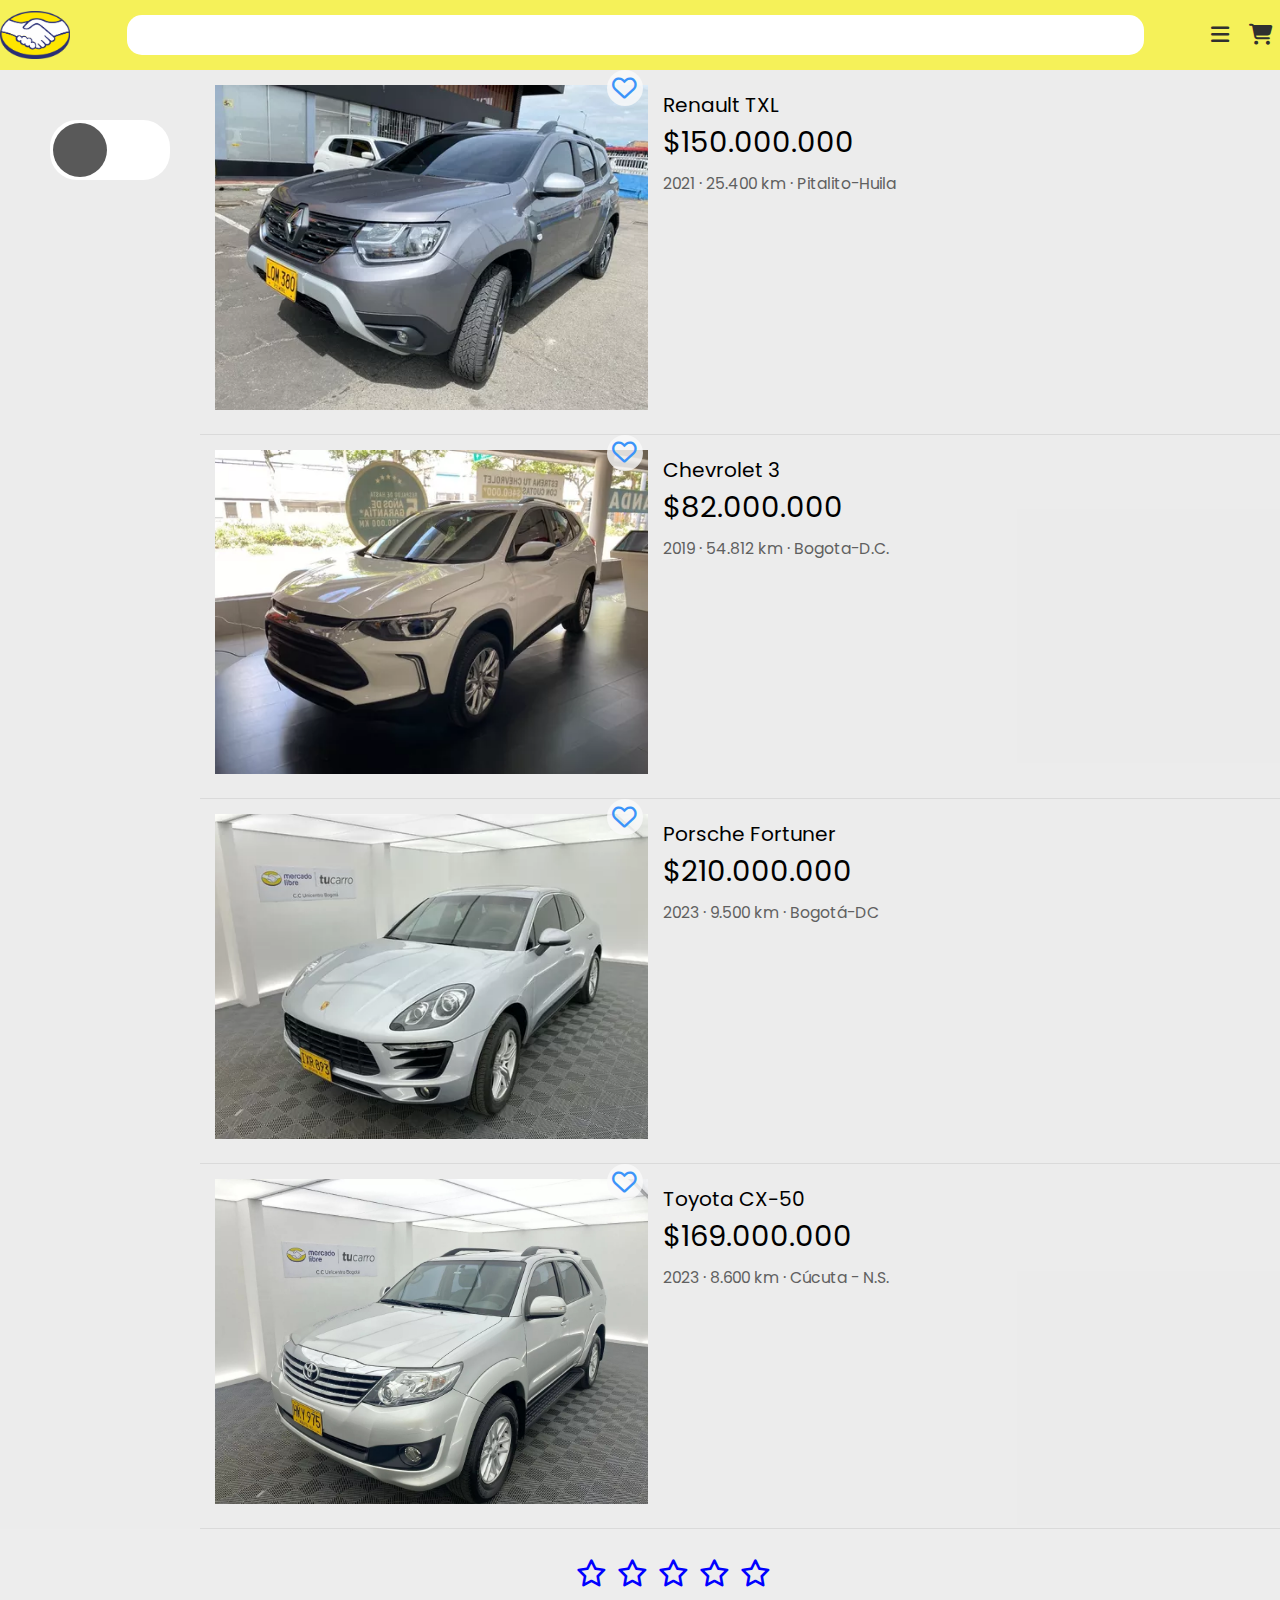
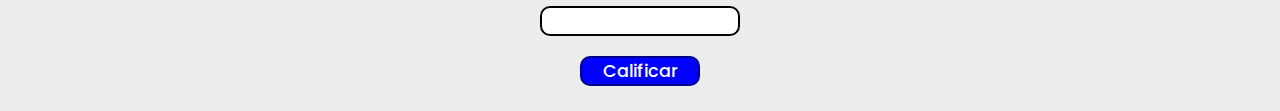
<file: mercadolibre/index.html>
<!DOCTYPE html>
<html lang="en">
<head>
    <meta charset="UTF-8">
    <meta name="viewport" content="width=device-width, initial-scale=1.0">
    <title>Mercadolibre</title>
    <link rel="stylesheet" href="styles.css">
    <link rel="stylesheet" href="../icons/all.css">
</head>
<body>
    <header>
        <div class="logo">
            <img class="img-logo" src="MercadoLogo.png" alt="">
        </div>
        <div class="box-input-busqueda">
            <input id="inputBusqueda" class="input-busqueda" type="text" name="" id="">
        </div>
        <div class="icon-header hamburguer-menu">
            <i class="fa-solid fa-bars"></i>
        </div>
        <div class="icon-header carrito">
            <i class="fa-solid fa-cart-shopping"></i>
        </div>
    </header>
    <div id="boxFiltro" class="box-filtro">
        <div class="box-toggle box-toggle-off" id="boxToggle">
            <div class="button-toggle button-toggle-off" id="buttonToggle"></div>
        </div>
        <div class="subheader">
            <div class="filtros filtros-hidden">
                <div class="filtro">
                    <div class="filtro-modelo">Modelo</div>
                    <div class="filtro-anyo">Año</div>
                    <div class="filtro-ubicacion">Ubicacion</div>
                    <div class="filtro-condicion">Condicion</div>
                    <div class="filtro-precio">Precio</div>
                </div>
            </div>
        </div>
    </div>
    <div id="mainContent" class="main-content">
        
        
        <div id="boxProductos" class="box-productos"></div>
    </div>

    <div class="stars-center">
        <div class="stars-wrap">
            <div class="stars">
                <i class="fa-regular fa-star"></i>
                <i class="fa-regular fa-star"></i>
                <i class="fa-regular fa-star"></i>
                <i class="fa-regular fa-star"></i>
                <i class="fa-regular fa-star"></i>
            </div> <br>
        </div>
    </div>
    <div class="input-wrap">
        <div class="input-con">
            <input type="number" id="ratingInput">
        </div>
    </div>
    <div class="btn-wrap">
        <div class="btn-calificar">
            <input type="submit" value="Calificar" id="calificarBtn">
        </div>
    </div>
    <script src="script.js"></script>
</body>
</html>
</file>
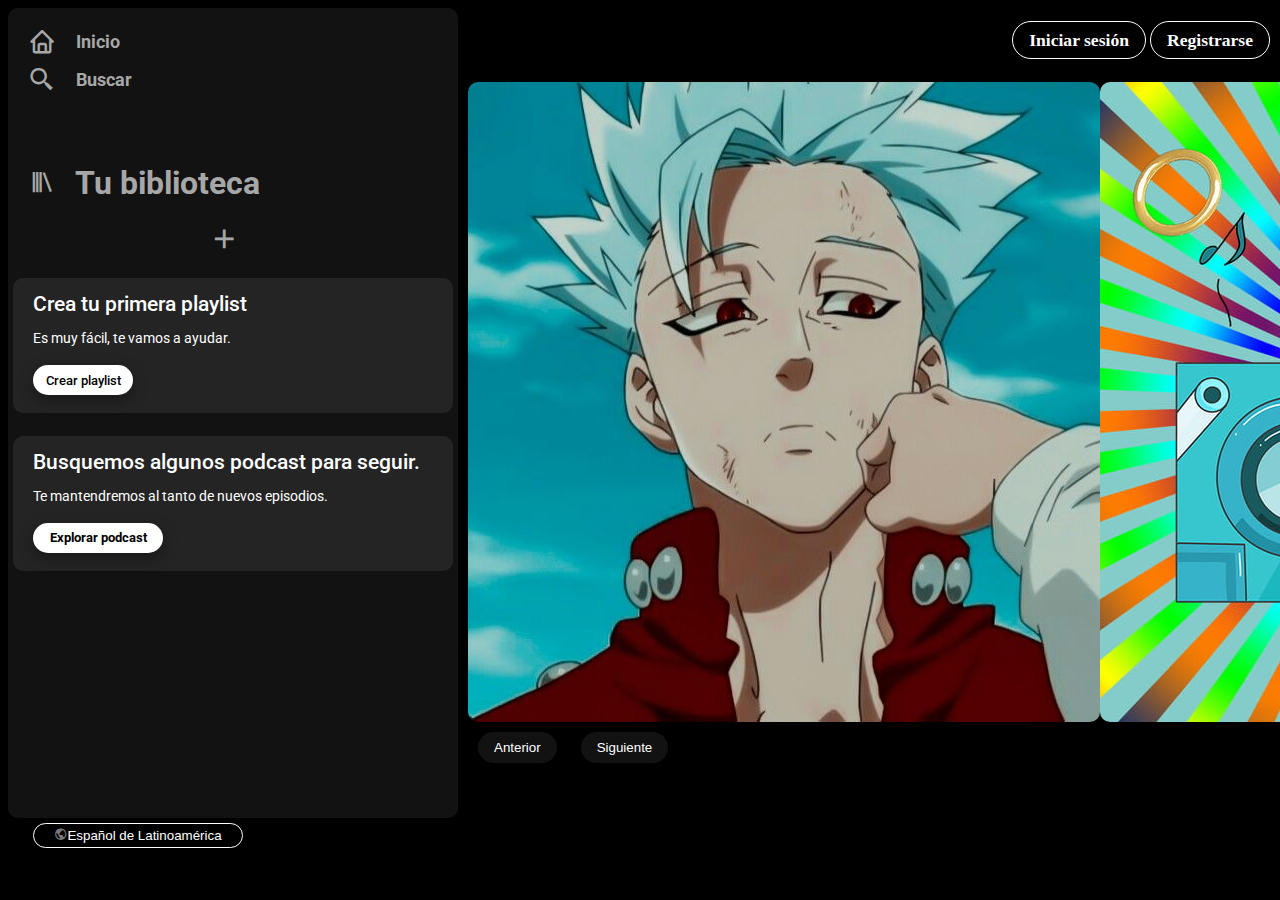
<file: pairpro/index.html>
<!DOCTYPE html>
<html lang="es">
<head>
    <meta charset="UTF-8">
    <meta name="viewport" content="width=device-width, initial-scale=1.0">
    <link rel="stylesheet" href="styles.css">
    <link href='https://unpkg.com/boxicons@2.1.4/css/boxicons.min.css' rel='stylesheet'>
    <title>espotifai</title>
</head>
<body>
    <div class="container">
        <nav class="navbar">
            <ul>
                <li><i class='bx bx-home' style='color:#a7a7a7'  ></i><a href="#">Inicio</a></li>
                <li><i class='bx bx-search-alt-2' style='color:#a7a7a7' ></i><a href="#">Buscar</a></li>
            </ul><br>
            <i class='bx bx-library' style='color:#a7a7a7' ></i><h1>Tu biblioteca</h1><i class='bx bx-plus' style='color:#a7a7a7' ></i>
            <br><br>
            <div class="playlist">
                <h1>Crea tu primera playlist</h1>
                <p>Es muy fácil, te vamos a ayudar.</p><br>
                <button class="btn-playlist">Crear playlist</button><br><br>
            </div><br>
            <div class="podcast">
                <h1>Busquemos algunos podcast para seguir.</h1>
                <p>Te mantendremos al tanto de nuevos episodios.</p><br>
                <button class="btn-podcast">Explorar podcast</button><br><br>
            </div><br><br><br><br><br><br><br><br><br><br><br><br><br><br>
            <div class="idioma">
                <button><i class='bx bx-world' style='color:#797979' ></i>Español de Latinoamérica</button>
            </div>
        </nav>
        
        <div class="main">
            <div class="menu-options">
                <a href="#">Iniciar sesión</a>
                <a href="#">Registrarse</a>
            </div>
            <br><br><br>
            
            <div class="image-container image-grid">
                <div class="slider">
                    <img src="images/ban.jpg" alt="Imagen 1">
                    <img src="images/music1.jpg" alt="Imagen 2">
                    <img src="images/music2.jpg" alt="Imagen 3">
                    <img src="images/ban.jpg" alt="Imagen 4">
                    <img src="images/ban.jpg" alt="Imagen 5">
                    <img src="images/ban.jpg" alt="Imagen 6">
                </div>
            </div>

            <!-- Botones de control del slider -->
            <button id="prevBtn">Anterior</button>
            <button id="nextBtn">Siguiente</button>
        </div>
    </div>

    <!-- Agrega el archivo JavaScript -->
    <script src="script.js"></script>
</body>
</html>
</file>
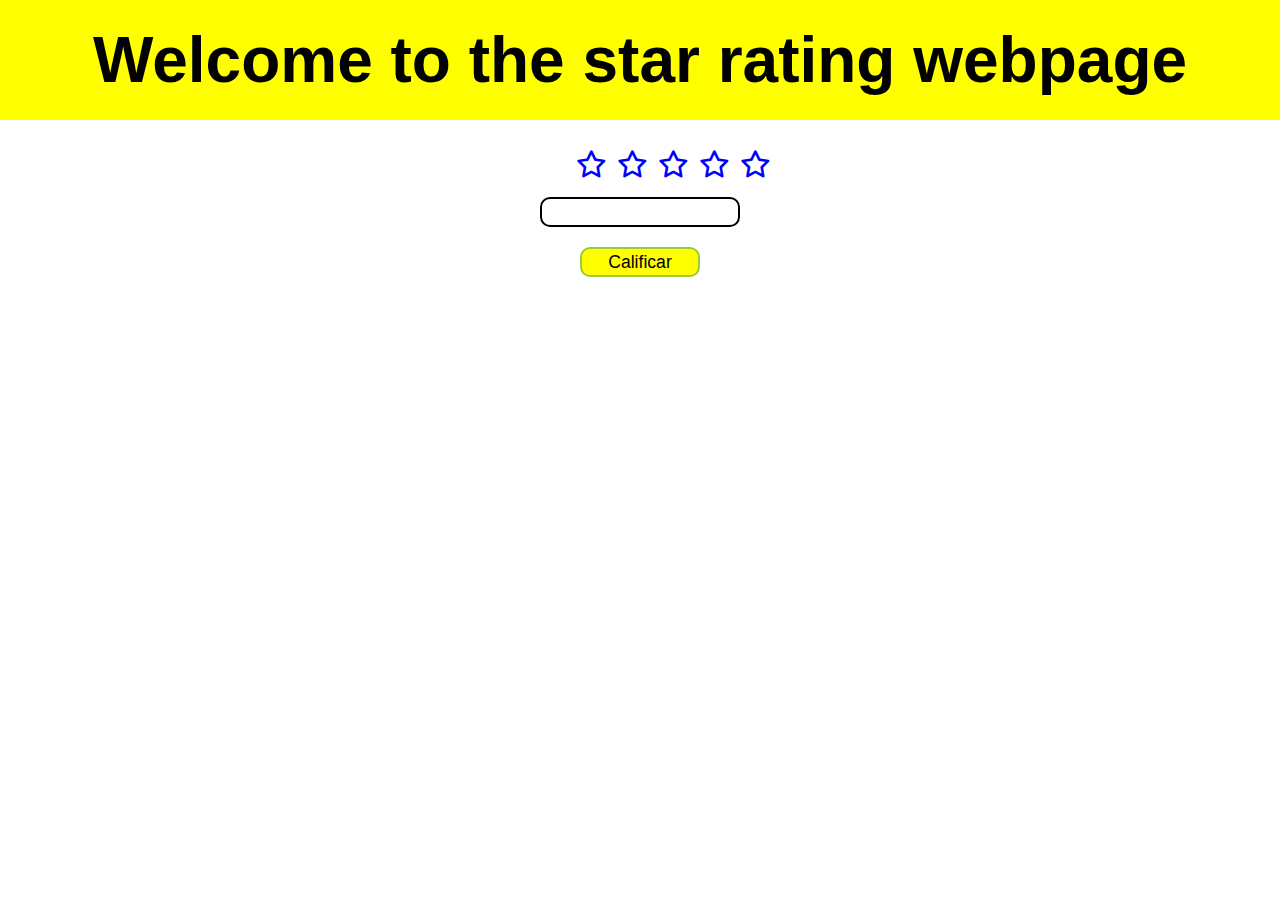
<file: estrellas/estrellas.html>
<!DOCTYPE html>
<html lang="en">

<head>
    <meta charset="UTF-8">
    <meta name="viewport" content="width=device-width, initial-scale=1.0">
    <link rel="stylesheet" href="estrellas.css">
    <link rel="stylesheet" href="../icons/all.css">
    <title>Star rating</title>
</head>

<body>
    <div class="main-wrap">
        <div class="main">
            <div class="nav-wrap">
                <nav class="navbar">
                    <div class="title">
                        <h1>Welcome to the star rating webpage</h1>
                    </div>
                </nav>
            </div>
            <div class="stars-center">
                <div class="stars-wrap">
                    <div class="stars">
                        <i class="fa-regular fa-star"></i>
                        <i class="fa-regular fa-star"></i>
                        <i class="fa-regular fa-star"></i>
                        <i class="fa-regular fa-star"></i>
                        <i class="fa-regular fa-star"></i>
                    </div> <br>
                </div>
            </div>
            <div class="input-wrap">
                <div class="input-con">
                    <input type="number" id="ratingInput">
                </div>
            </div>
            <div class="btn-wrap">
                <div class="btn-calificar">
                    <input type="submit" value="Calificar" id="calificarBtn">
                </div>
            </div>
        </div>
    </div>

    <script src="estrellas.js"></script>
</body>

</html>
</file>
<file: mercadolibre/styles.css>
@import url('https://fonts.googleapis.com/css2?family=Poppins:wght@300;400;500;600&display=swap');

* {
    padding: 0;
    margin: 0;
    box-sizing: border-box;
    font-family: 'Poppins', sans-serif;
}

header {
    height: 70px;
    background-color: rgb(245, 241, 89);
    display: grid;
    grid-template: "logo box-input-busqueda hamburguer-menu carrito" /
        70px 1fr 40px 40px;
}

body {
    background-color: rgb(235, 235, 235, .9);
}

.logo {
    grid-area: logo;
    display: flex;
    justify-content: center;
    align-items: center;
    /* padding-left: 30px; */
}

.img-logo {
    width: 100%;
}

.box-input-busqueda {
    grid-area: box-input-busqueda;
    display: flex;
    justify-content: center;
    align-items: center;
}

.input-busqueda {
    border-radius: 15px;
    width: 90%;
    height: 40px;
    outline: none;
    border: none;
    padding: 0 30px;
    font-size: 1.3em;
}

.hamburguer-menu {
    grid-area: hamburguer-menu;
}

.carrito {
    grid-area: carrito;
}

.icon-header {
    height: 70px;
    display: flex;
    justify-content: center;
    align-items: center;
    color: rgb(48, 48, 48);
    font-size: 1.3em;
}

.boxFiltro {
    height: 80px;
    width: 100%;
    background-color: #484848;
}

.box-producto {
    display: grid;
    grid-template: "box-img   box-info" auto
        "linea-div linea-div" /
        3fr 4fr;
    /* height: 200px; */
}

.box-img {
    grid-area: box-img;
    position: relative;
}

.box-info {
    grid-area: box-info;
}

.linea-div {
    grid-area: linea-div;
    height: 1px;
    width: 100%;
    background-color: rgb(200, 200, 200, .5);
}

.img-auto {
    padding: 15px;
    width: 100%;
}

.marca {
    display: block;
    font-size: .9em;
}

.precio {
    display: block;
    font-weight: regular;
    font-size: 1.3em;
}

.info-anyo,
.info-kilometros,
.info-ciudad {
    font-size: .7em;
    color: rgb(96, 96, 96);
}

.box-corazon {
    width: 36px;
    height: 36px;
    display: flex;
    justify-content: center;
    align-items: center;
    border-radius: 18px;
    background-color: rgba(250, 250, 250, .8);
    position: absolute;
    top: 0;
    right: 20px;
}

.icon-corazon {
    color: rgb(59, 148, 249);
    font-size: 1.1em;
}

.filtros-visible {
    width: 100%;
    height: 100vh;
    position: fixed;
    top: 0;
    left: 0;
    background-color: aliceblue;
}

.filtros-hidden {
    display: none;
}

@media only screen and (min-width: 550px) {
    .box-producto {
        font-size: 1.4em;
    }

    .marca {
        margin-top: 20px;
    }
}

@media only screen and (min-width: 600px) {
    .main-content {
        background-color: rgb(235, 235, 235, .9);
        display: grid;
        grid-template: "box-filtro box-productos";
    }

    .box-productos {
        grid-area: box-productos;
    }

    .box-filtro {
        grid-area: box-filtro;
        width: 200px;
        height: 100vh;
    }

    .box-toggle {
        margin: 50px 0 0 50px;
        width: 120px;
        height: 60px;
        border-radius: 27px;
        display: flex;
        align-items: center;
        position: relative;
        cursor: pointer;
        background-color: rgb(200, 200, 200);
    }


    .box-toggle-off {
        background-color: rgb(255, 255, 255);
    }

    .box-toggle-on {
        background-color: rgb(52, 131, 250);
    }

    .box-toggle:hover .button-toggle {
        left: 63;
    }

    .button-toggle {
        width: 54px;
        height: 54px;
        border-radius: 27px;
        background-color: rgb(48, 48, 48, .8);
        padding-left: 3px;
        position: absolute;

    }

    .button-toggle-off {
        left: 3px;
        transition: left 300ms;
    }

    .button-toggle-on {
        left: 63px;
        transition: left 300ms;
    }


}

.stars-center {
    display: flex;
    width: 10%;
    margin: 0 auto;
}

.stars-wrap {
    display: flex;
}


.stars {
    display: flex;
    gap: 10px;
    margin-top: 30px;
}

.fa-star {
    font-size: 1.7em;
    color: blue;
}

.fa-star-half-stroke {
    font-size: 1.7em;
    color: blue;
}

.input-wrap {
    display: flex;
    justify-content: center;
}

.input-con {
    display: flex;
    justify-content: center;
    margin-top: 20px;
}

.input-con input {
    width: 200px;
    height: 30px;
    border: 2px solid black;
    border-radius: 10px;
    padding-left: 10px;
    font-weight: 600;
}

.btn-wrap {
    display: flex;
    justify-content: center;
    margin-bottom: 25px;
}

.btn-calificar {
    display: flex;
    justify-content: center;
    margin-top: 20px;
}

.btn-calificar input {
    width: 120px;
    height: 30px;
    background-color: blue;
    border: 2px solid darkblue;
    border-radius: 10px;
    cursor: pointer;

    color: white;
    font-size: 1.1em;
    font-weight: 500;
    
}

.btn-calificar input:hover {
    background-color: rgb(58, 58, 255);
    border: 2px solid rgb(0, 0, 186);
}
</file>
<file: pairpro/styles.css>
@import url('https://fonts.googleapis.com/css2?family=Roboto:ital,wght@0,300;0,400;0,500;1,300;1,400&display=swap');

*{
    background-color: black;
}

.body {
    font-family: Arial, sans-serif;
    margin: 5px;
    padding: 0;
}

.container {
    display: grid;
    grid-template-columns: 450px 1fr;
    grid-gap: 10px;

}

.navbar {
    background-color: #121212;
    color: #fff;
    height: 90vh;
    border-radius: 10px;
}

.navbar ul {
    list-style-type: none;
    font-family: 'Roboto', sans-serif;
    font-size: 1.1em;
    font-weight: 300;
    background: transparent;
    padding: 20px;
    margin: 0;
}

.navbar li {
    margin-bottom: 10px;
    background: transparent;
}

.navbar a {
    text-decoration: none;
    color: #a7a7a7;
    font-weight: bold;
    background: transparent;
    vertical-align: middle;
}

.navbar .bx-home{
    background: transparent;
    font-size: 1.6em;
    vertical-align: middle;
    margin-right: 20px;
    color: #4e4e4e;
}

.navbar .bx-search-alt-2{
    background: transparent;
    font-size: 1.6em;
    vertical-align: middle;
    margin-right: 20px;
    color: #4e4e4e;
}

.bx-library{
    background: transparent;
    font-size: 1.7em;
    vertical-align: middle;
    margin-right: 20px;
    margin-left: 20px;
}

.bx-plus{
    background: transparent;
    font-size: 2.0em;
    vertical-align: middle;
    margin-left: 200px;
}

.main-content {
    background-color: #121212;
    padding-left: 30px;
    height: 90vh;
    border-radius: 10px;
}

.navbar h1{
    font-family: 'Roboto', sans-serif;
    background: transparent;
    display: inline-block;
    vertical-align: middle;
    color: #a7a7a7;
}

.playlist{
    background-color: #242424;
    height: auto;
    border-radius: 10px;
    margin-top: 5px;
    margin-right: 5px;
    margin-left: 5px;
}

.playlist h1{
    color: white;
    font-size: 1.3em;
    font-weight: 500;
    margin-left: 20px;
}

.playlist p{
    font-size: 0.9em;
    background: transparent;
    margin-left: 20px;
    margin-top: 0;
    margin-bottom: 0;
    font-family: 'Roboto', sans-serif;
}

.btn-playlist{
    background-color: white;
    border: none;
    box-shadow: rgba(0, 0, 0, 0.35) 0px 5px 15px;
    width: 100px;
    height: 30px;
    border-radius: 20px;
    margin-left: 20px;
    font-family: 'Roboto', sans-serif;
    color: black;
    font-weight: 500;
}

.podcast{
    background-color: #242424;
    height: auto;
    border-radius: 10px;
    margin-top: 5px;
    margin-right: 5px;
    margin-left: 5px;
}

.podcast h1{
    color: white;
    font-size: 1.3em;
    font-weight: 500;
    margin-left: 20px;
}

.podcast p{
    font-size: 0.9em;
    background: transparent;
    margin-left: 20px;
    margin-top: 0;
    margin-bottom: 0;
    font-family: 'Roboto', sans-serif;
}

.btn-podcast{
    background-color: white;
    border: none;
    box-shadow: rgba(0, 0, 0, 0.35) 0px 5px 15px;
    width: 130px;
    height: 30px;
    border-radius: 20px;
    margin-left: 20px;
    font-family: 'Roboto', sans-serif;
    color: black;
    font-weight: bold;
}

.idioma{
    background: transparent;
    position: relative;
}

.idioma button{
    background-color: black;
    color: white;
    border: 1px solid white;
    width: 210px;
    height: 25px;
    margin-left: 25px;
    border-radius: 20px;
}


.image-grid {
    display: grid;
    grid-template-columns: repeat(2, 1fr); /* Dos columnas */
    grid-gap: 10px; /* Espacio entre las imágenes */
}

.image-grid img {
    max-width: 100%; /* Asegura que las imágenes no sean más anchas que su contenedor */
    height: auto; /* Mantiene la proporción de aspecto de las imágenes */
}

/* ******************************************************************** */


.navbar h1:hover{
    color: white;
    transition: .3s;
    cursor: pointer;
}

/* Estilo para el contenedor de imágenes */
.image-grid {
    display: flex; /* Cambia el diseño a un flexbox horizontal */
    justify-content: space-between; /* Espacio entre las imágenes */
    align-items: center; /* Centra verticalmente las imágenes */
    margin-top: 20px; /* Ajusta el margen superior según sea necesario */
}

/* Estilo para las imágenes dentro del contenedor */
.image-grid img {
    max-width: 100%; /* Asegura que las imágenes se ajusten al contenedor */
    height: auto; /* Mantiene la proporción de aspecto */
    border-radius: 10px; /* Añade esquinas redondeadas si lo deseas */
}



/* Estilo para las opciones de menú en la esquina superior derecha */
/* Estilo para las opciones de menú en la esquina superior derecha */
.menu-options {
    position: absolute;
    top: 30px; /* Ajusta la posición vertical según sea necesario */
    right: 10px; /* Ajusta la posición horizontal según sea necesario */
}

/* Estilo para los enlaces de menú */
.menu-options a {
    text-decoration: none;
    color: white;
    font-weight: bold;
    font-size: 1.1em;
    padding: 8px 16px; /* Espacio de relleno alrededor del texto */
    border: 1px solid white; /* Borde blanco */
    border-radius: 20px; /* Bordes redondeados */
}

/* Cambia el color al pasar el mouse por encima */
.menu-options a:hover {
    background-color: white; /* Cambia el fondo al pasar el mouse */
    color: black; /* Cambia el color del texto al pasar el mouse */
}

/* Estilo para el contenedor de imágenes del slider */
.slider {
    display: flex;
    transition: transform 0.5s ease; /* Efecto de transición suave al cambiar de imagen */
}

/* Estilo para las imágenes dentro del slider */
.slider img {
    max-width: 100%;
    height: auto;
    border-radius: 10px;
}

/* Estilo para los botones de control del slider */
#prevBtn, #nextBtn {
    background-color: #121212;
    color: white;
    border: none;
    border-radius: 20px;
    padding: 8px 16px;
    margin: 10px; /* Espacio entre los botones */
    cursor: pointer;
}

#prevBtn:hover, #nextBtn:hover {
    background-color: #a7a7a7;
    color: black;
}
</file>
<file: estrellas/estrellas.css>
* {
    padding: 0;
    margin: 0;
    box-sizing: border-box;
    font-family: sans-serif;
}

.nav-wrap {
    width: 100%;
    display: flex;
}

.navbar {
    display: flex;
    justify-content: center;
    align-items: center;
    background-color: yellow;
    width: 100%;
    height: 120px;
    font-size: 2em;
}

.stars-center {
    display: flex;
    width: 10%;
    margin: 0 auto;
}

.stars-wrap {
    display: flex;
}


.stars {
    display: flex;
    gap: 10px;
    margin-top: 30px;
}

.fa-star {
    font-size: 1.7em;
    color: blue;
}

.fa-star-half-stroke {
    font-size: 1.7em;
    color: blue;
}

.input-wrap {
    display: flex;
    justify-content: center;
}

.input-con {
    display: flex;
    justify-content: center;
    margin-top: 20px;
}

.input-con input {
    width: 200px;
    height: 30px;
    border: 2px solid black;
    border-radius: 10px;
    padding-left: 10px;
    font-weight: 600;
}

.btn-wrap {
    display: flex;
    justify-content: center;
}

.btn-calificar {
    display: flex;
    justify-content: center;
    margin-top: 20px;
}

.btn-calificar input {
    width: 120px;
    height: 30px;
    background-color: yellow;
    border: 2px solid yellowgreen;
    border-radius: 10px;
    cursor: pointer;

    color: black;
    font-size: 1.1em;
    font-weight: 500;
}

.btn-calificar input:hover {
    background-color: rgb(225, 225, 0);
    border: 2px solid yellowgreen;
}
</file>
